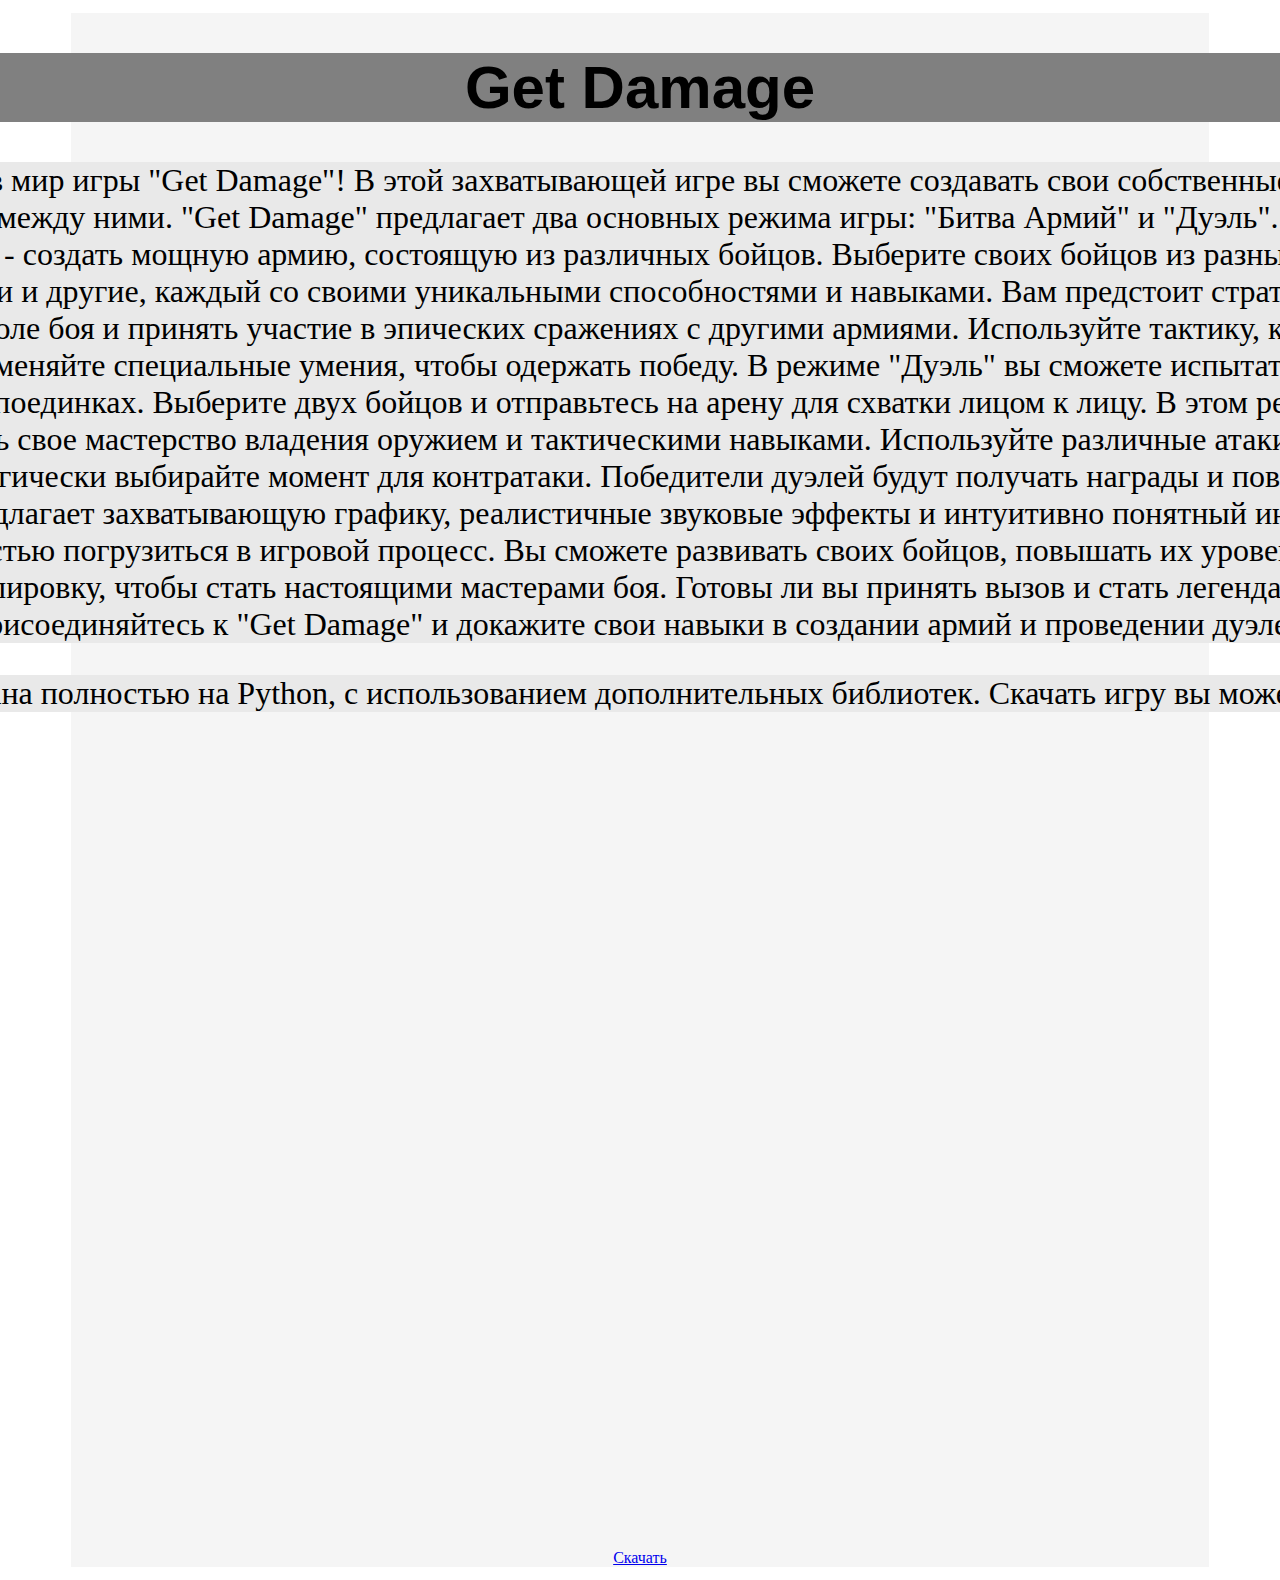
<file: index.html>
<!DOCTYPE html>
<html>
<head>
  <meta charset="utf-8">
  <title>Сайт get_damage</title>
  <link href="https://cdn.jsdelivr.net/npm/bootstrap@5.3.0/dist/css/bootstrap.min.css" rel="stylesheet" integrity="sha384-9ndCyUaIbzAi2FUVXJi0CjmCapSmO7SnpJef0486qhLnuZ2cdeRhO02iuK6FUUVM" crossorigin="anonymous">
  <link rel="stylesheet" href="style.css">
</head>
<body>
  <div class="container">
    <div>
      <h1>Get Damage</h1>
      <p class="text">Добро пожаловать в мир игры "Get Damage"! В этой захватывающей игре вы сможете создавать свои собственные армии из бойцов и проводить дуэли между ними. "Get Damage" предлагает два основных режима игры: "Битва Армий" и "Дуэль".

        В режиме "Битва Армий" ваша задача - создать мощную армию, состоящую из различных бойцов. Выберите своих бойцов из разных классов, таких как воины, лучники, маги и другие, каждый со своими уникальными способностями и навыками. Вам предстоит стратегически разместить своих бойцов на поле боя и принять участие в эпических сражениях с другими армиями. Используйте тактику, командуйте своими войсками и применяйте специальные умения, чтобы одержать победу.
        
        В режиме "Дуэль" вы сможете испытать свои навыки в индивидуальных поединках. Выберите двух бойцов и отправьтесь на арену для схватки лицом к лицу. В этом режиме вы сможете полностью проявить свое мастерство владения оружием и тактическими навыками. Используйте различные атаки, блокируйте удары противника и стратегически выбирайте момент для контратаки. Победители дуэлей будут получать награды и повышать свой рейтинг.
        
        "Get Damage" предлагает захватывающую графику, реалистичные звуковые эффекты и интуитивно понятный интерфейс, который поможет вам полностью погрузиться в игровой процесс. Вы сможете развивать своих бойцов, повышать их уровень, открывать новые способности и экипировку, чтобы стать настоящими мастерами боя.
        
        Готовы ли вы принять вызов и стать легендарным командиром? Присоединяйтесь к "Get Damage" и докажите свои навыки в создании армий и проведении дуэлей!</p>
        <p>Данная игра написана полностью на Python, с использованием дополнительных библиотек. Скачать игру вы можете по ссылке ниже.</p>
        <iframe width="1864" height="801" src="https://www.youtube.com/embed/kICPj8QTtMU" title="Командная работа" frameborder="0" allow="accelerometer; autoplay; clipboard-write; encrypted-media; gyroscope; picture-in-picture; web-share" allowfullscreen></iframe>
        <a href="https://github.com/Tulenchikiss/get_damage/releases/latest/download/get_damage.ext" class="btn btn-success download" download>Скачать</a>
    </div>
  </div>
  <script src="https://cdn.jsdelivr.net/npm/bootstrap@5.3.0/dist/js/bootstrap.bundle.min.js" integrity="sha384-geWF76RCwLtnZ8qwWowPQNguL3RmwHVBC9FhGdlKrxdiJJigb/j/68SIy3Te4Bkz" crossorigin="anonymous"></script>
</body>
</html>
</file>
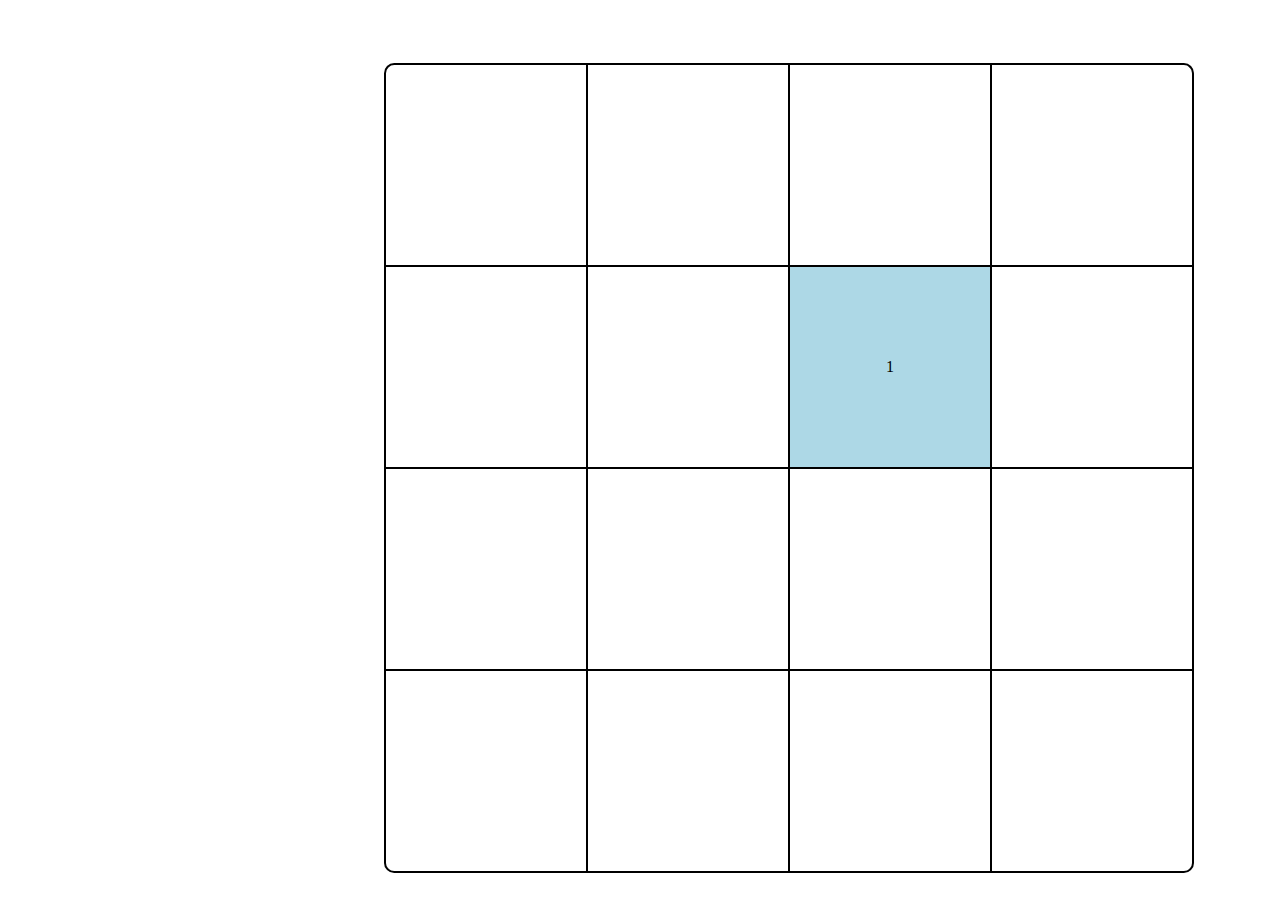
<file: 2048/index.html>
<!DOCTYPE html>
<html lang="en">
<head>
    <meta charset="UTF-8">
    <meta name="viewport" content="width=device-width, initial-scale=1.0">
    <title>Document</title>
    <link rel="stylesheet" href="style.css">
    <script src="https://code.jquery.com/jquery-3.7.0.min.js"></script>
    <script src="script.js"></script>
</head>
<body>
    
</body>
</html>
</file>
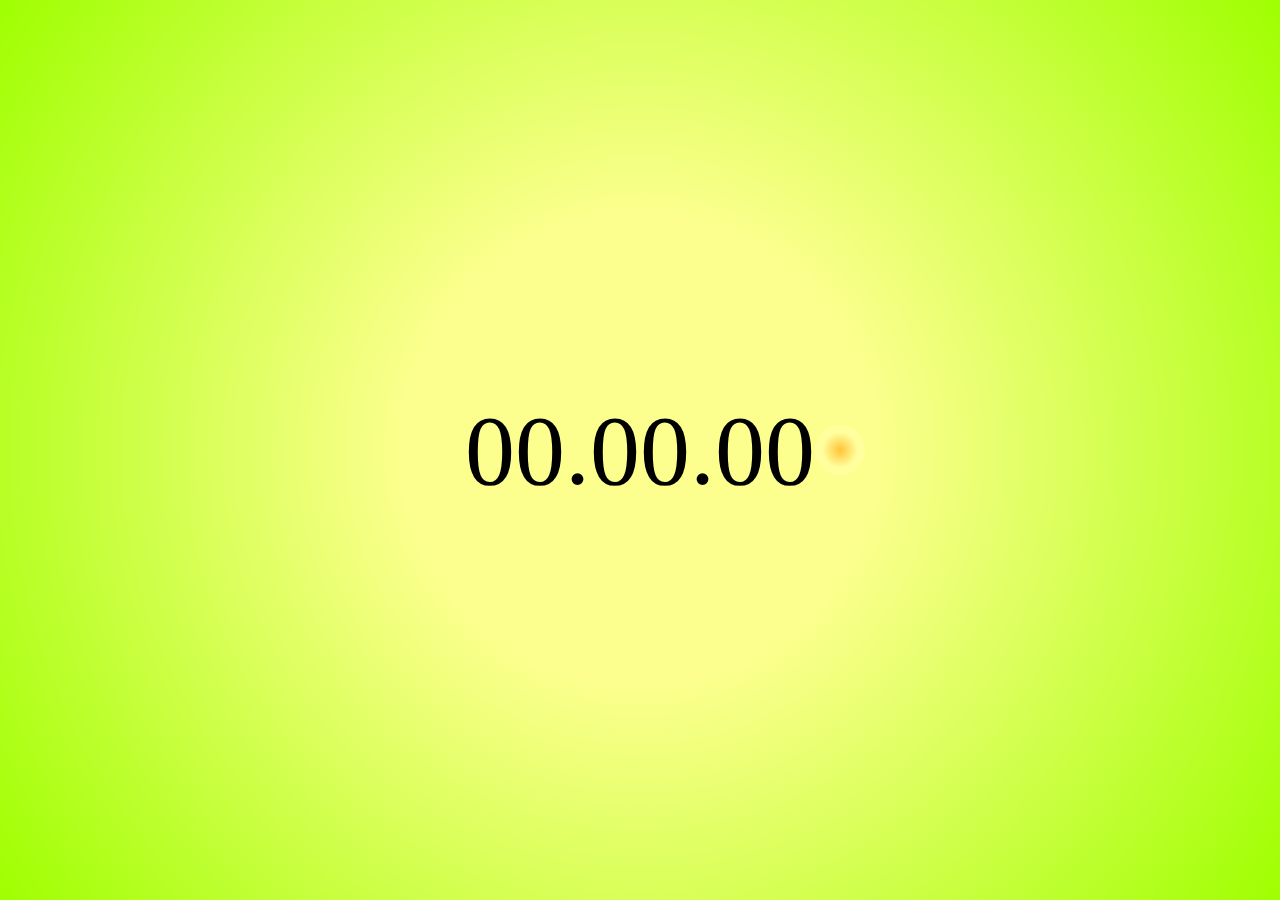
<file: clock/index.html>
<!DOCTYPE html>
<html lang="en">
<head>
    <meta charset="UTF-8">
    <meta name="viewport" content="width=device-width, initial-scale=1.0">
    <title>Clock</title>
    <link rel="stylesheet" href="style.css">
    
</head>
<body>
    <div class="clock">
        <p class="clockTimer">00.00.00</p>
    </div>
    <script src="https://code.jquery.com/jquery-3.7.1.min.js"></script>
    <script src="script.js"></script>
</body>
</html>
</file>
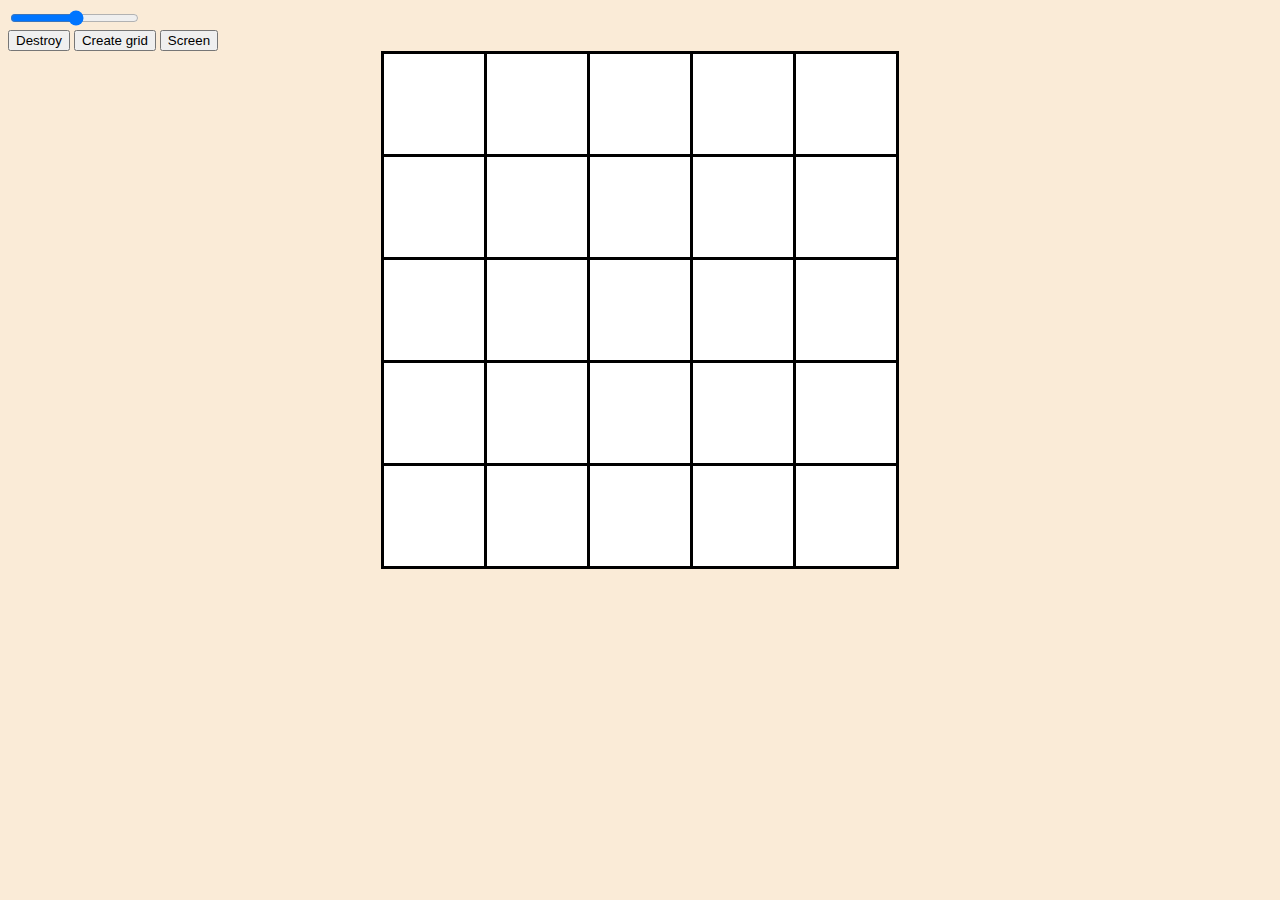
<file: colorSquares/index.html>
<!DOCTYPE html>
<html lang="en">
<head>
    <meta charset="UTF-8">
    <meta name="viewport" content="width=device-width, initial-scale=1.0">
    <title>Document</title>
    <link rel="stylesheet" href="style.css">
    <script src="https://code.jquery.com/jquery-3.7.0.min.js"></script>
    <script src="html2canvas.min.js"></script>
    <script src="script.js"></script>
</head>
<body>
    <canvas id="gridCanvas" style="display: none;"></canvas>
    <input class='size' type="range" min="1" max="50">
    <div class="btn-menu">
        <button class="destroy" data-action="destroyGrid">Destroy</button>
        <button class="create" data-action="createGrid">Create grid</button>
        <button class="screenshot" data-action="takeScreenshot">Screen</button>
    </div>
</body>
</html>
</file>
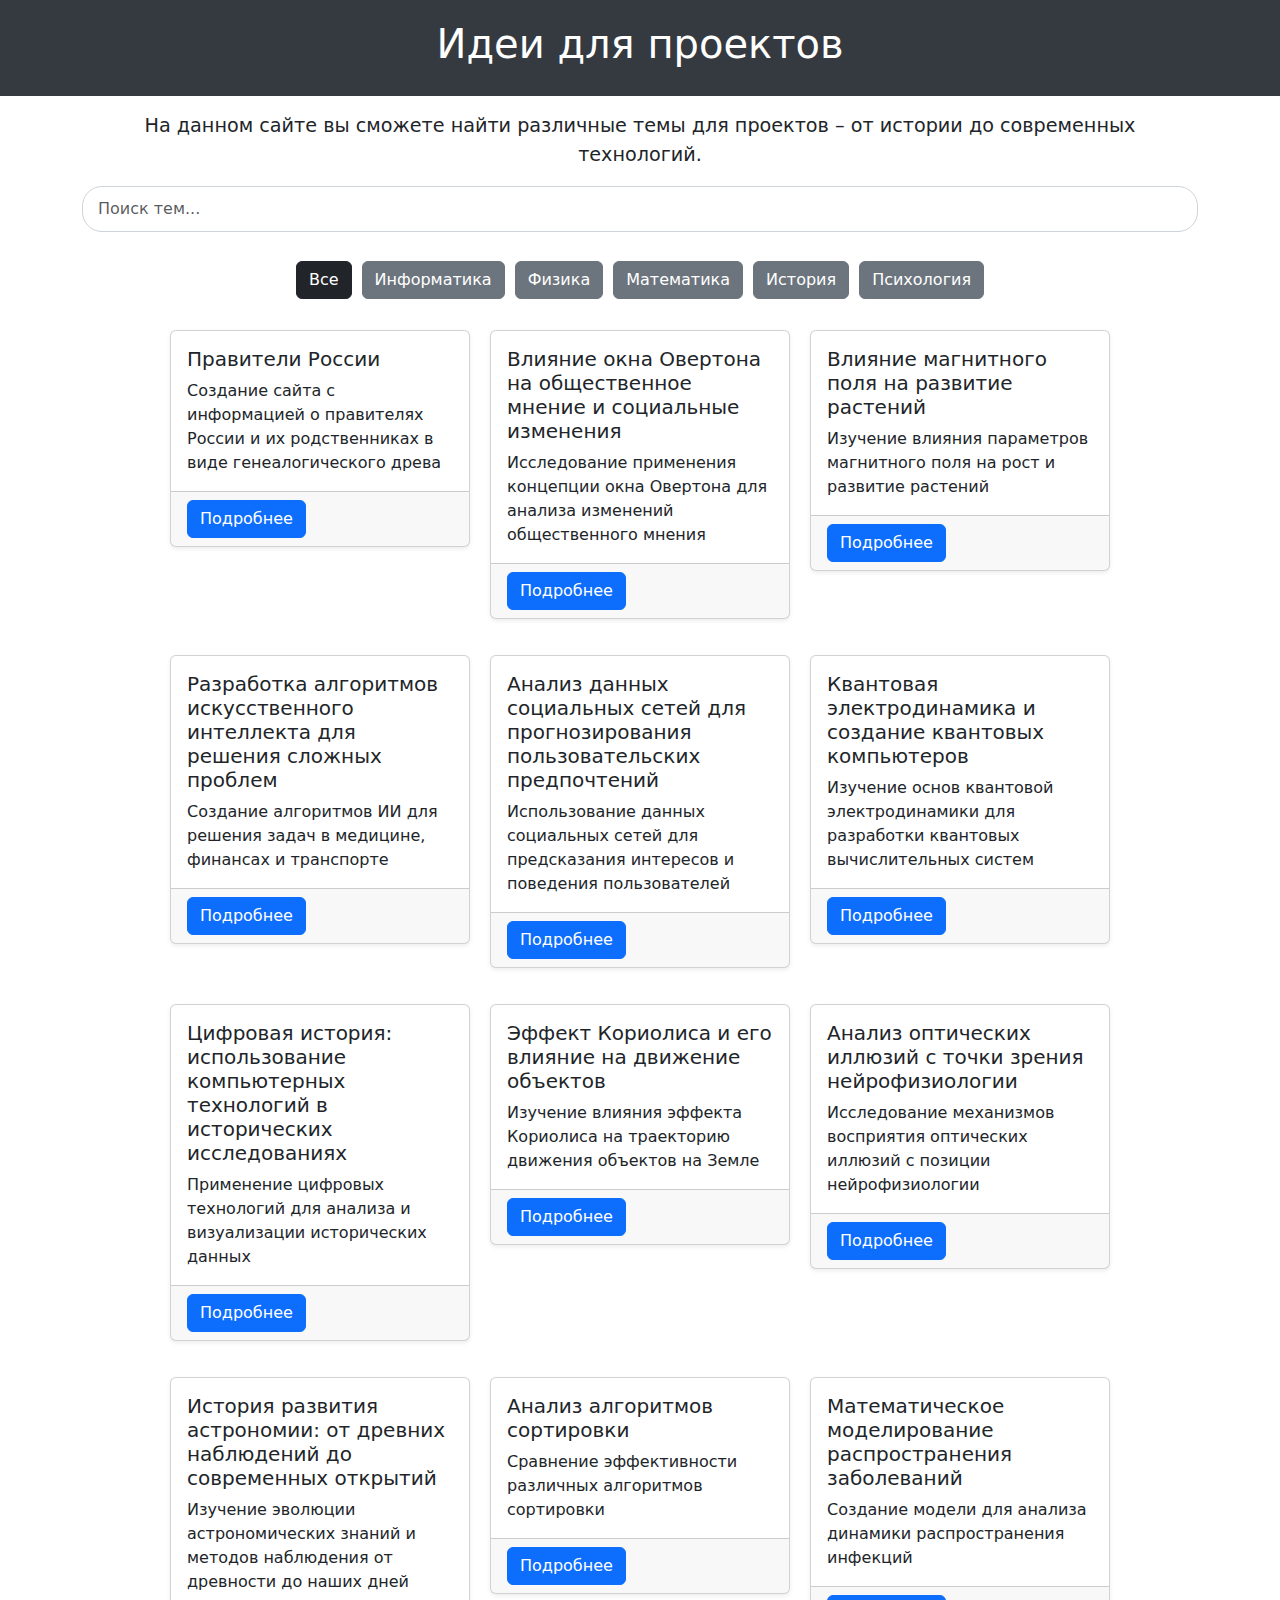
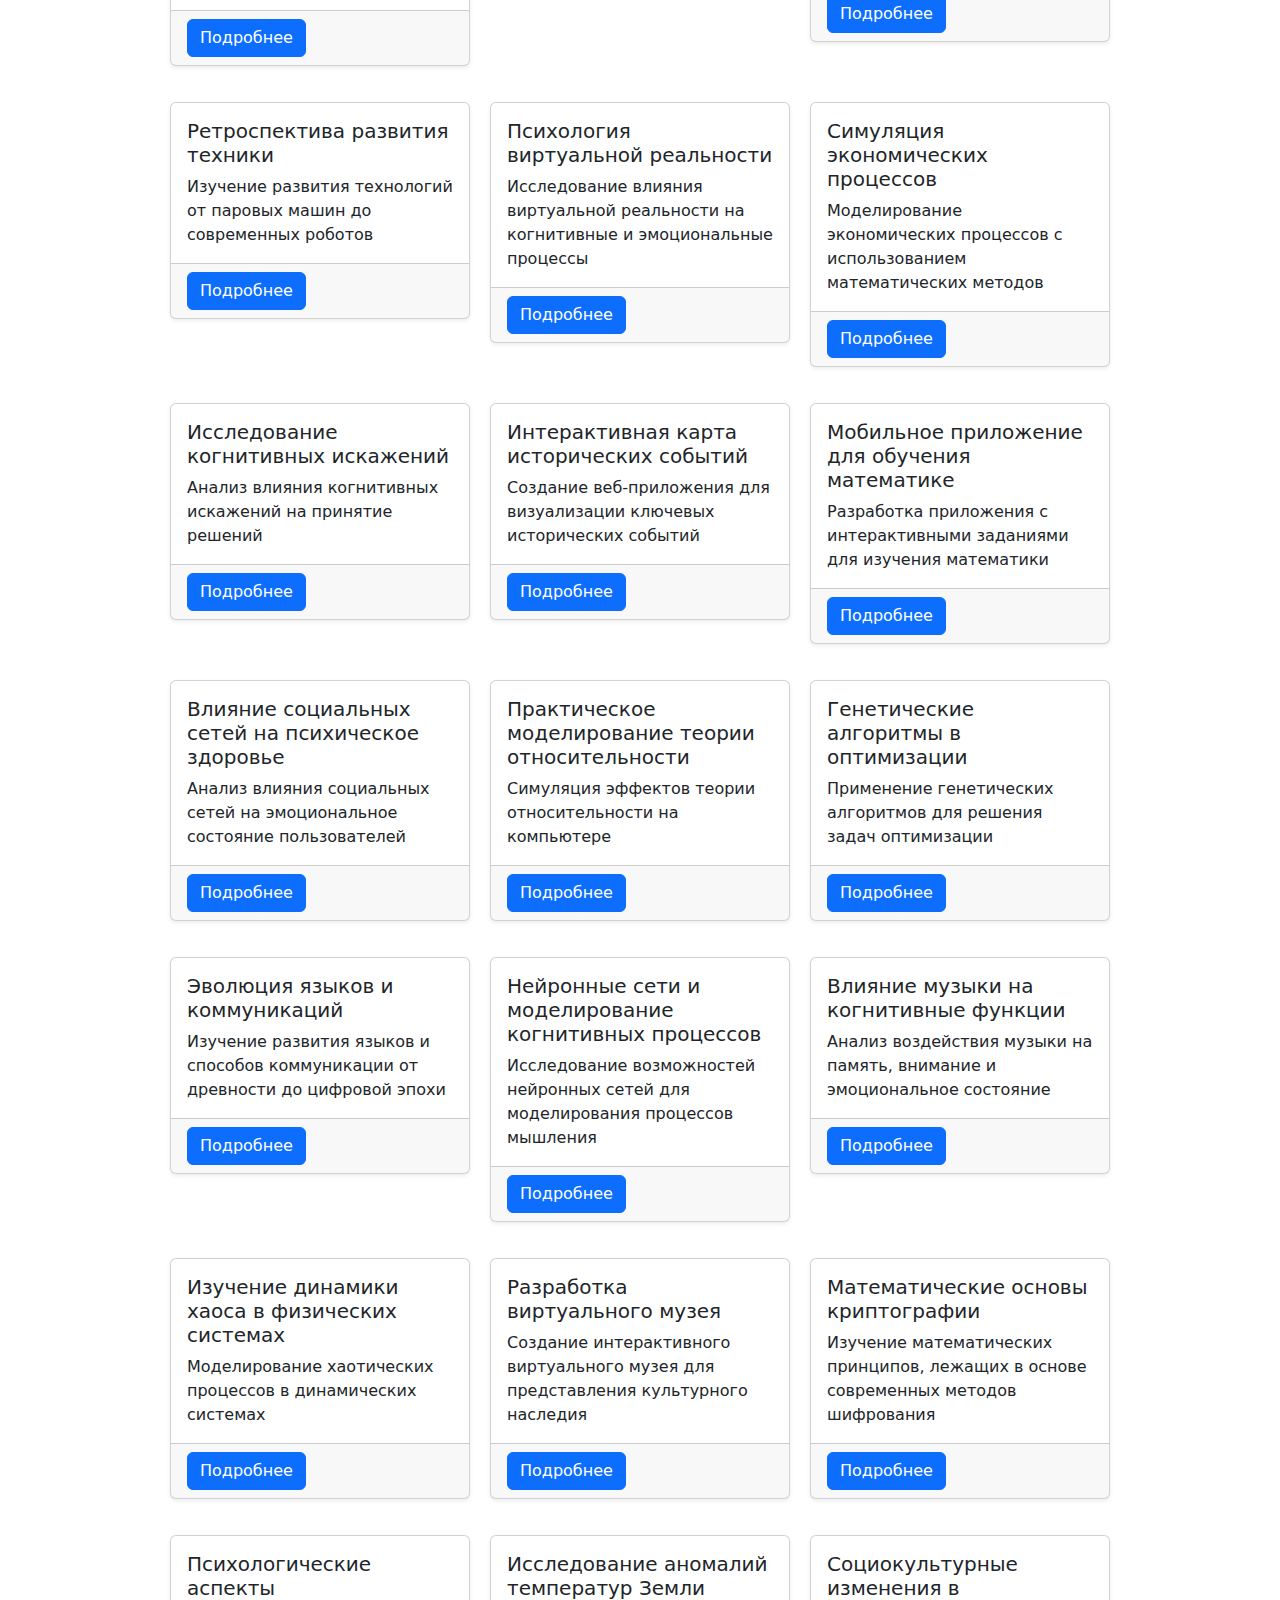
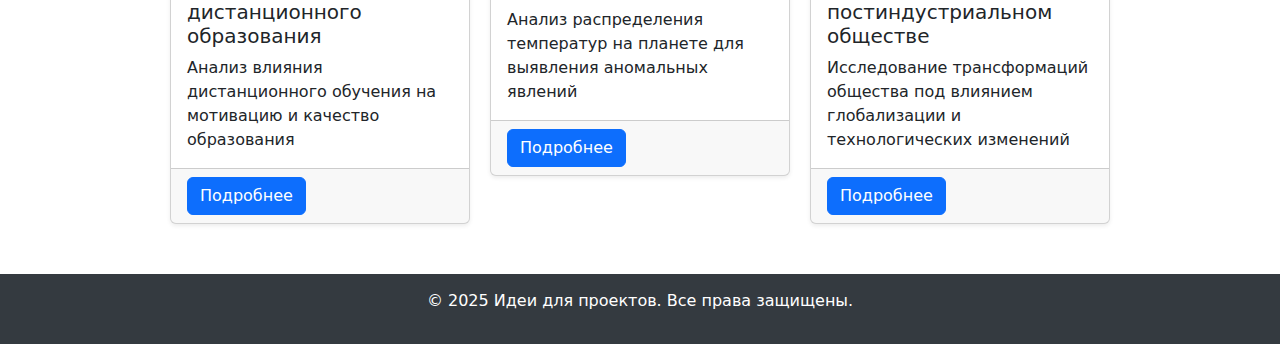
<file: projectInfo/index.html>
<!DOCTYPE html>
<html lang="ru">
<head>
  <meta charset="UTF-8">
  <meta name="viewport" content="width=device-width, initial-scale=1.0">
  <title>Идеи для проектов</title>
  <link rel="stylesheet" href="style.css">
  <link href="https://cdn.jsdelivr.net/npm/bootstrap@5.0.2/dist/css/bootstrap.min.css" rel="stylesheet">
  <script src="mixitup.min.js"></script>
  <script src="https://code.jquery.com/jquery-3.7.1.min.js"></script>
  <script src="https://cdn.jsdelivr.net/npm/bootstrap@5.2.3/dist/js/bootstrap.bundle.min.js"></script>
</head>
<body>
  <header class="header">
    <h1>Идеи для проектов</h1>
  </header>
  <div class="introduction container mt-3">
    <p>На данном сайте вы сможете найти различные темы для проектов – от истории до современных технологий.</p>
  </div>
  <div class="search-bar container mt-3">
    <input type="text" id="searchInput" class="form-control" placeholder="Поиск тем..." />
  </div>
  <div class="themes container mt-4">
    <div class="controls d-flex flex-wrap justify-content-center mb-3">
      <button type="button" class="control btn btn-dark" data-filter="all">Все</button>
    </div>
    <div class="card-container d-flex flex-wrap justify-content-center"></div>
  </div>
  <footer class="footer text-center mt-4 ">
    <p>© 2025 Идеи для проектов. Все права защищены.</p>
  </footer>
  <script src="script.js"></script>
</body>
</html>
</file>
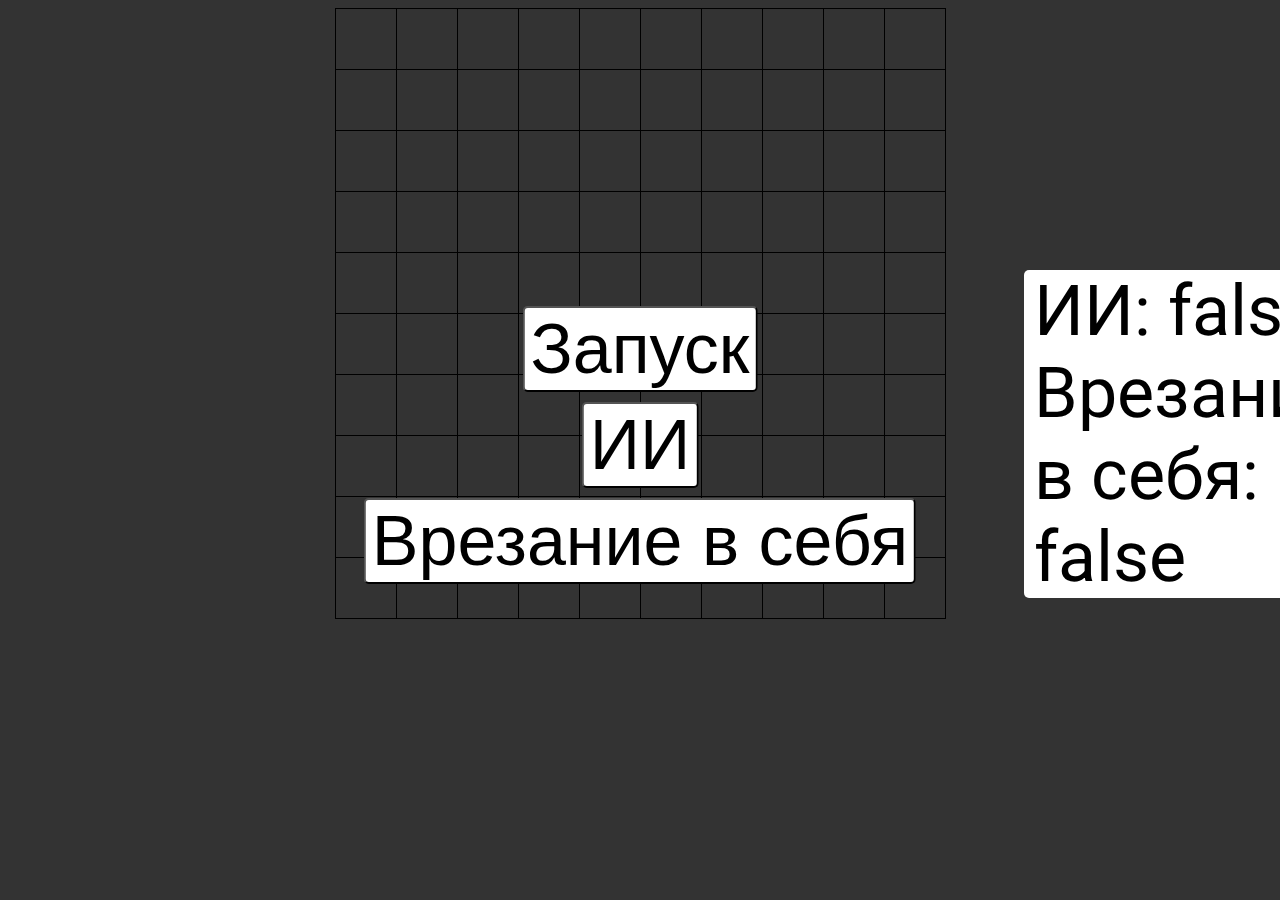
<file: snake/index.html>
<!DOCTYPE html>
<html lang="en">
<head>
    <meta charset="UTF-8">
    <meta http-equiv="X-UA-Compatible" content="IE=edge">
    <meta name="viewport" content="width=device-width, initial-scale=1.0">
    <title>Document</title>
    <link rel="preconnect" href="https://fonts.googleapis.com">
    <link rel="preconnect" href="https://fonts.gstatic.com" crossorigin>
    <link href="https://fonts.googleapis.com/css2?family=Roboto:wght@300;400&display=swap" rel="stylesheet">
    <link rel="stylesheet" href="style.css">
</head>
<body>
    <script src="https://code.jquery.com/jquery-3.7.0.min.js"></script>
    <script src="index.js"></script>
</body>
</html>
</file>
<file: style.css>
body{
    display: flex;
    justify-content: center;
    font-family: 'Bebas Neue';
}
.container{
    margin-top: 5px;
    margin-bottom: 5px;
    display: flex;
    justify-content: center;
    align-items: center;
    text-align: center;
    width: 90%;
    background-color: rgb(245, 245, 245);
}
.container h1{
    background-color: gray;
    border-radius: 5px;
    font-size: 60px;
    font-family: Arial;
}
.container p{
    font-size: 2rem;
    border-radius: 5px;
    background-color: rgb(233, 233, 233);
}
.download{
    width: 100px;
    height: 40px;
    text-align: center;
}
</file>
<file: 2048/style.css>
body,html{
    margin: 0;
}
.field{
    --borderSize: 2px;
    --borderRadius: 5%;
    border-spacing: 0;
    position: fixed;
    left: 30%;
    top: 7%;
}
.cell{
    width: 200px;
    height: 200px;
    padding: 0;
    border-right: var(--borderSize) black solid;
    border-bottom: var(--borderSize) black solid;
    text-align: center;
}
.cell[x='0']{
    border-left: var(--borderSize) black solid;
}
.row[y="0"]>.cell{
    border-top: var(--borderSize) black solid;
}
.row[y="0"]>.cell[x='0']{
    border-top-left-radius: var(--borderRadius);
}
.row[y="0"]>.cell[x='3']{
    border-top-right-radius: var(--borderRadius);
}
.row[y="3"]>.cell[x='0']{
    border-bottom-left-radius: var(--borderRadius);
}
.row[y="3"]>.cell[x='3']{
    border-bottom-right-radius: var(--borderRadius);
}
</file>
<file: clock/style.css>
body,html{
    margin: 0;
}
.clock{
    display: flex;
    width: 100svw;
    height: 100svh;
    justify-content: center;
    align-items: center;
    position: relative;
}
.clockTimer{
    margin: 0;
    padding: 0;
    font-size: 100px;
    text-align: center;
}
.sun{
    width: 50px;
    height: 50px;
    border-radius: 50%;
    background: radial-gradient(circle, rgba(255,196,55,1) 0%, rgba(255,255,158,1) 50%);
    position: absolute;
}
</file>
<file: colorSquares/style.css>
body{
    background-color: antiquewhite;
}
.field{
    border-collapse: collapse;
    border-spacing: 0;
    margin: 0 auto;
}
.cell{
    --size: 200px;
    border: 3px solid black;
    width: var(--size);
    height: var(--size);
    padding: 0%;
}
</file>
<file: projectInfo/style.css>
/* Общие стили */
body, html {
    margin: 0;
    font-family: 'Segoe UI', Tahoma, Geneva, Verdana, sans-serif;
    background-color: #f8f9fa;
  }
  
  /* Шапка */
  .header {
    background-color: #343a40;
    color: #ffffff;
    padding: 20px;
    text-align: center;
  }
  
  /* Стилизация введения */
  .introduction p {
    font-size: 1.2rem;
    text-align: center;
  }
  
  /* Поисковая панель */
  .search-bar input {
    border-radius: 20px;
    border: 1px solid #ced4da;
    padding: 10px 15px;
  }
  
  /* Кнопки фильтра */
  .controls {
    margin-bottom: 20px;
  }
  
  .controls .btn {
    margin: 5px;
  }
  
  /* Контейнер карточек */
  .card-container {
    display: flex;
    flex-wrap: wrap;
    justify-content: center;
  }
  
  /* Стили карточек */
  .mix {
    width: 300px;
    margin: 10px;
    transition: transform 0.3s, opacity 0.3s;
  }
  
  .mix:hover {
    transform: translateY(-5px);
  }
  
  .card {
    border: none;
    border-radius: 10px;
    overflow: hidden;
    transition: box-shadow 0.3s;
  }
  
  .card:hover {
    box-shadow: 0 4px 8px rgba(0,0,0,0.2);
  }
  
  /* Модальное окно */
  .modal-content {
    border-radius: 10px;
  }
  
  /* Футер */
  .footer {
    background-color: #343a40;
    color: #ffffff;
    padding: 15px;
  }
</file>
<file: snake/style.css>
body{
    font-family: 'Roboto', sans-serif;
}
table {
    border-collapse: collapse;
    margin: auto auto;
}

td {
    border: 1px solid black;
    padding: 5px;
    width: 50px;
    height: 50px;
}
p{
    margin: 0;
}
.snake {
    background-color: green;
}

.apple {
    background-color: red;
}
.snake_head{
    background-color: lightgreen;
}
#score{
    position: fixed;
    top: 10px;
    left: 10px;
    font-size: 40px;
}
#directions{
    position: fixed;
    top: 50px;
    left: 10px;
    font-size: 40px;
}
#display{
    position: fixed;
    top: 500px;
    left: 10px;
    font-size: 40px;
}
.overlay {
    position: fixed;
    top: 0;
    left: 0;
    width: 100%;
    height: 100%;
    background-color: rgba(0, 0, 0, 0.8);
    display: none;
}

.overlay-content {
    position: absolute;
    top: 50%;
    left: 50%;
    transform: translate(-50%, -50%);
}
.menu-button{
    display: block;
    font-size: 70px;
    background-color: white;
    border-radius: 5px;
    border-color: black;
    margin: 0 auto;
    margin-bottom: 10px;
}
.menu-button:hover{
    background-color: hsl(0, 0%, 85%);
}
.overlay-var{
    position: absolute;
    top: 30%;
    left: 80%;
    background-color: white;
    border-radius: 5px;
    width: min-content;
}
.menu-var{
    display: block;
    font-size: 70px;
    margin-bottom: 10px;
    margin: 0 10px;
}
</file>
